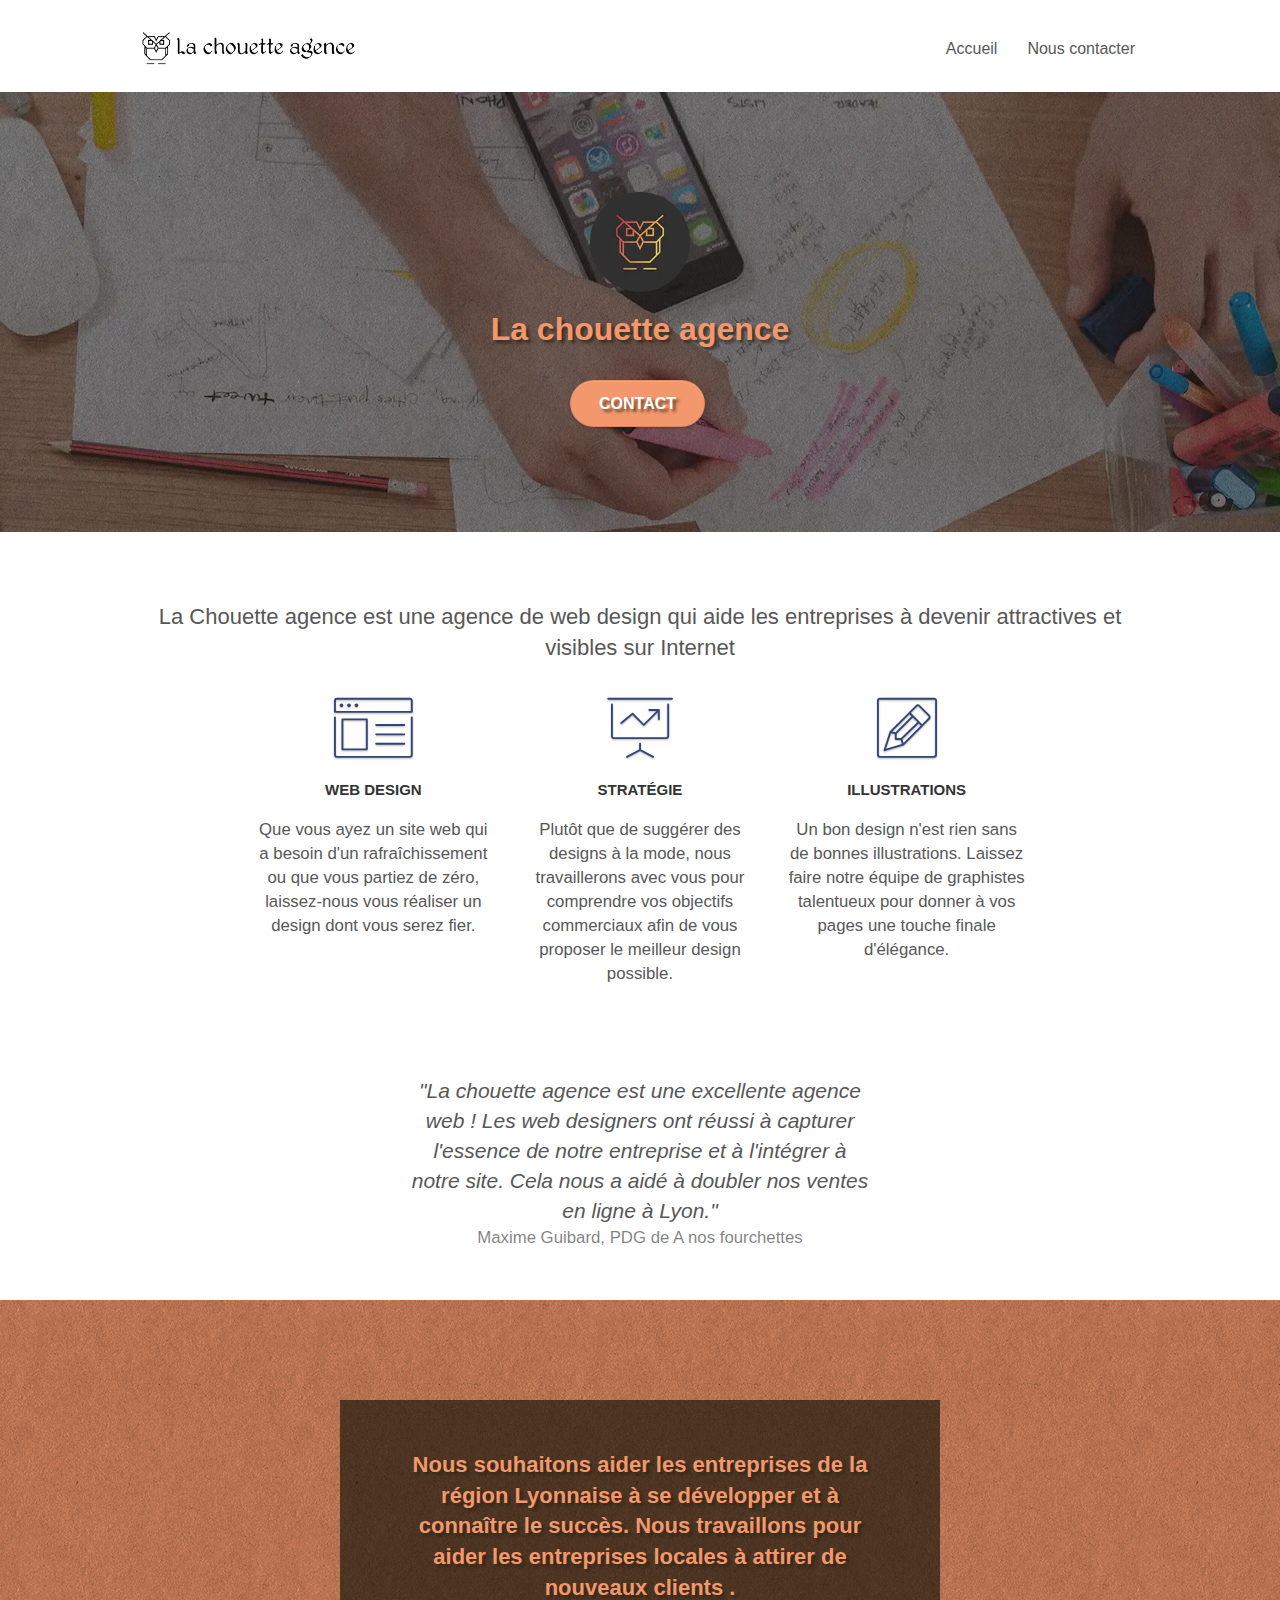
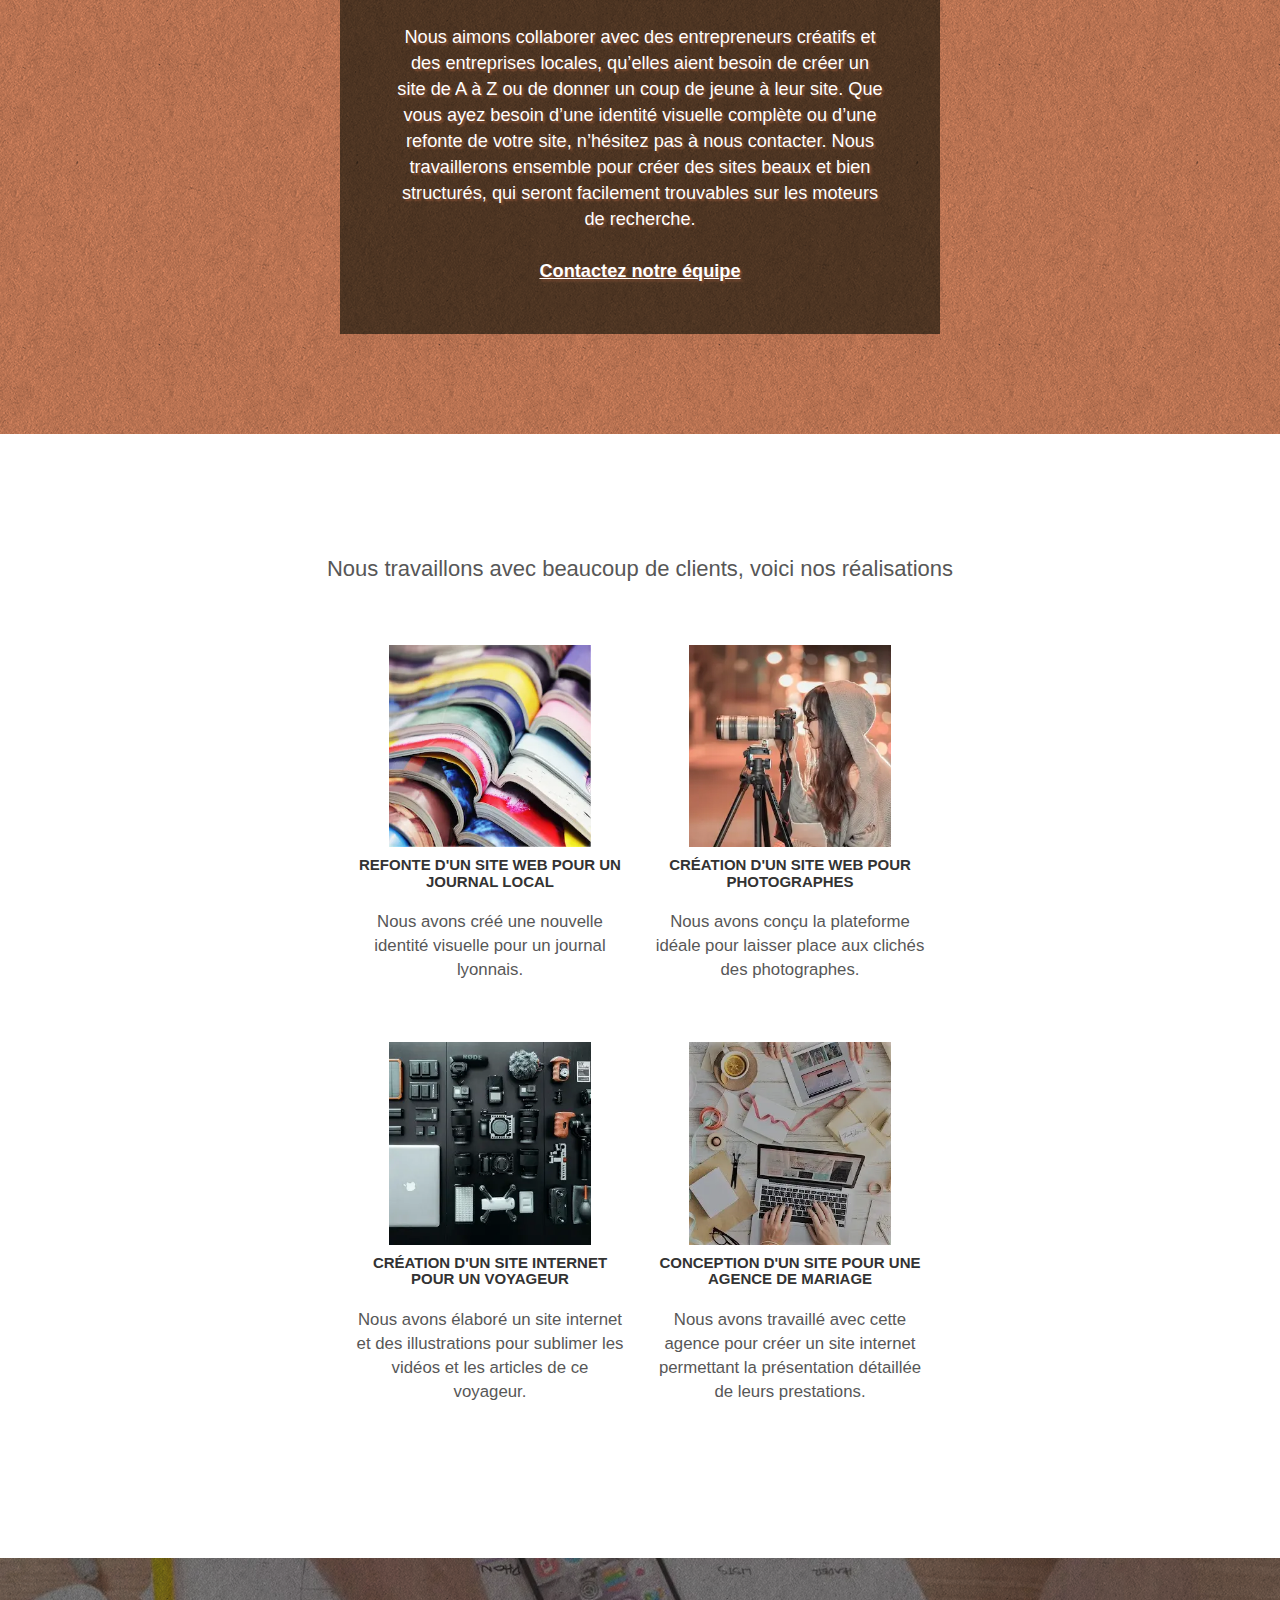
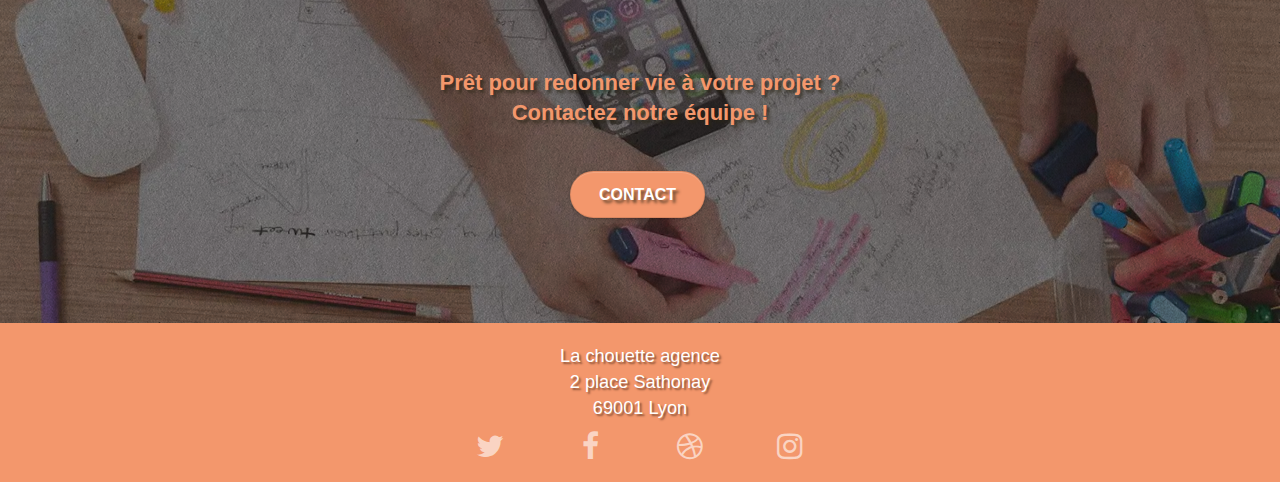
<file: index.html>
<!doctype html>
<html lang="fr">
<head>
    <meta charset="utf-8">
    <meta name="description" content="Entreprise de webdesign à Lyon, notre agence vous aidera à créer un site qui reflètera l'image de votre entreprise sur internet.">
    <meta name="viewport" content="width=device-width, initial-scale=1.0, viewport-fit=cover">
	<link rel="shortcut icon" type="image/png" href="favicon.webp">

	<link rel="stylesheet" type="text/css" href="css/bootstrap.min.css">
	<link rel="stylesheet" type="text/css" href="css/font-awesome.min.css">
	<link rel="stylesheet" type="text/css" href="css/et-line.min.css">
	<link rel="stylesheet" type="text/css" media="all" href="style.min.css">
    
	<title>La Chouette Agence - Entreprise webdesign Lyon</title>

    
<!-- Analytics -->
 <!-- Global site tag (gtag.js) - Google Analytics -->
<l async src="https://www.googletagmanager.com/gtag/js?id=G-HLX5SD9XJ7"></l>
<script>
  window.dataLayer = window.dataLayer || [];
  function gtag(){dataLayer.push(arguments);}
  gtag('js', new Date());

  gtag('config', 'G-HLX5SD9XJ7');
</script>
<!-- Analytics END -->

<!-- Facebook Meta Tags -->
<meta property="og:url" content="https://elena-lou.github.io/ElenaLouisiade_4_15032021/">
<meta property="og:type" content="website">
<meta property="og:title" content="La Chouette Agence - Entreprise webdesign Lyon">
<meta property="og:description" content="Entreprise de webdesign à Lyon, notre agence vous aidera à créer un site qui reflètera l'image de votre entreprise sur internet.">
<meta property="og:image" content="img/logo.webp" src="img/logo.webp">

<!-- Twitter Meta Tags -->
<meta name="twitter:card" content="summary_large_image">
<meta property="twitter:domain" content="elena-lou.github.io">
<meta property="twitter:url" content="https://elena-lou.github.io/ElenaLouisiade_4_15032021/">
<meta name="twitter:title" content="La Chouette Agence - Entreprise webdesign Lyon">
<meta name="twitter:description" content="Entreprise de webdesign à Lyon, notre agence vous aidera à créer un site qui reflètera l'image de votre entreprise sur internet.">
<meta name="twitter:image" content="img/logo.webp" src="img/logo.webp">
    
</head>
<body>
<!-- Principal conteneur -->
<div class="page-container">
    
<!-- bloc-0 -->
<header>
<div class="bloc bgc-white l-bloc " id="bloc-0">
	<div class="container bloc-sm">

		<nav class="navbar row">
			<div class="navbar-header">
				
				<a class="navbar-brand" href="index.html"><img src="img/la-chouette-agence.webp" alt="La chouette agence - création de site internet" height="40" /></a>
				<button id="nav-toggle" type="button" class="ui-navbar-toggle navbar-toggle" data-toggle="collapse" data-target=".navbar-1">
					<span class="sr-only">Toggle navigation</span><span class="icon-bar"></span><span class="icon-bar"></span><span class="icon-bar"></span>
				</button>
			</div>
			<div class="collapse navbar-collapse navbar-1 special-dropdown-nav">
				<ul class="site-navigation nav navbar-nav">
					<li>
						<a href="index.html">Accueil</a>
					</li>
					
					<li>
						<a href="page2.html">Nous contacter</a>
					</li>
				</ul>
			</div>
		</nav>
	</div>
</div>
</header>
<!-- bloc-0 END -->

<!-- bloc-1-presentation -->
<div class="bloc bgc-dark-slate-blue bg-banniere d-bloc bg-t-edge bloc-bg-texture texture-paper b-parallax" id="bloc-1-hero">
	<div class="container bloc-lg">
		<div class="row tight-width-whitespace">
			<div class="col-sm-12">
				<img src="img/logo.webp" class="center-block image-resize-mode" width="100" height="100" alt="Logo de la chouette agence, une chouette orange et jaune sur fond noir" />
				<h1 class="text-center hero-bloc-text tc-white ">
					La chouette agence
				</h1>
				<div class="text-center">
					<a href="page2.html" class="btn btn-lg btn-clean btn-rd cta-hero btn-atomic-tangerine" id="cta-hero">Contact</a>
				</div>
				
			</div>
		</div>
	</div>
</div>
<!-- bloc-1-presentation END -->

<!-- bloc-2-services -->
<div class="bloc bgc-white l-bloc" id="bloc-2-services">
	<div class="container bloc-md">
		<div class="row">
			<div class="col-sm-12 text-center">
				<h2>La Chouette agence est une agence de web design qui aide les entreprises à devenir attractives et visibles sur Internet</h2>
			</div>
		</div>
		<div class="row voffset-lg med-width-whitespace">
			<div class="col-sm-4">
				<div class="text-center">
					<span class="et-icon-browser sm-shadow icon-dark-slate-blue icons icon-lg"></span>
				</div>
				<h3 class="mg-md text-center">
					Web design
				</h3>
				<p class="text-center ">
					Que vous ayez un site web qui a besoin d'un rafraîchissement ou que vous partiez de zéro, laissez-nous vous réaliser un design dont vous serez fier.
				</p>
			</div>
			<div class="col-sm-4">
				<div class="text-center">
					<span class="et-icon-presentation sm-shadow icon-dark-slate-blue icons icon-lg"></span>
				</div>
				<h3 class="mg-md text-center">
					Stratégie
				</h3>
				<p class="text-center ">
					Plutôt que de suggérer des designs à la mode, nous travaillerons avec vous pour comprendre vos objectifs commerciaux afin de vous proposer le meilleur design possible.<br>
				</p>
			</div>
			<div class="col-sm-4">
				<div class="text-center">
					<span class="et-icon-edit sm-shadow icon-dark-slate-blue icons icon-lg"></span>
				</div>
				<h3 class="mg-md text-center">
					Illustrations
				</h3>
				<p class="text-center ">
					Un bon design n'est rien sans de bonnes illustrations. Laissez faire notre équipe de graphistes talentueux pour donner à vos pages une touche finale d'élégance.
				</p>
			</div>
		</div>
		<div class="row voffset-lg voffset">
			<div class="col-xs-12 col-md-8 col-md-offset-2 text-center">
				<figure>
    				<blockquote>
        				<p>"La chouette agence est une excellente agence web ! Les web designers ont réussi à capturer l'essence de notre entreprise et à l'intégrer à notre site. Cela nous a aidé à doubler nos ventes en ligne à Lyon."</p>
    				</blockquote>
    				<figcaption>Maxime Guibard, PDG de A nos fourchettes</figcaption>
				</figure>
			</div>
		</div>
	</div>
</div>
<!-- bloc-2-services END -->

<!-- bloc-3-what-i-do -->
<div class="bloc tc-white bgc-atomic-tangerine bg-presentation d-bloc bloc-bg-texture texture-paper b-parallax" id="bloc-3-what-i-do">
	<div class="container bloc-lg">
		<div class="row tight-width-whitespace black-background">
			<div class="col-sm-12">
				<h2 class="mg-md text-center tc-white">
					Nous souhaitons aider les entreprises de la région Lyonnaise à se développer et à connaître le succès. Nous travaillons pour aider les entreprises locales à attirer de nouveaux clients .<br>
				</h2>
				<p class="text-center white">
					Nous aimons collaborer avec des entrepreneurs créatifs et des entreprises locales, qu’elles aient besoin de créer un site de A à Z ou de donner un coup de jeune à leur site. Que vous ayez besoin d’une identité visuelle complète ou d’une refonte de votre site, n’hésitez pas à nous contacter. Nous travaillerons ensemble pour créer des sites beaux et bien structurés, qui seront facilement trouvables sur les moteurs de recherche.<br><br><a class="ltc-white bold-link" href="page2.html">Contactez notre équipe</a><br></p>
			</div>
		</div>
	</div>
</div>
<!-- bloc-3-what-i-do END -->

<!-- bloc-4-portfolio -->
<div class="bloc bgc-white bg-lines-h2-bg bg-repeat l-bloc" id="bloc-4-portfolio">
	<div class="container bloc-lg">
		<div class="row">
			<div class="col-sm-12 text-center">
				<h2>Nous travaillons avec beaucoup de clients, voici nos réalisations</h2>
			</div>
		</div>
		<div class="row tight-width-whitespace portfolio-row">
			<div class="col-sm-6">
				<a href="#" data-lightbox="img/1.webp" data-gallery-id="gallery-1" data-caption="Refonte d'un site web pour un journal local" data-frame="snapshot-lb"><img src="img/1.webp" alt="Magazines illustrant le nouveau site web d'un journal" class="img-responsive portfolio-thumb" /></a>
				<h3 class="mg-md text-center">
					Refonte d'un site web pour un journal local
				</h3>
				<p class="text-center">
					Nous avons créé une nouvelle identité visuelle pour un journal lyonnais.
				</p>
			</div>
			<div class="col-sm-6">
				<a href="#" data-lightbox="img/2.webp" data-gallery-id="gallery-1" data-caption="Création d'un site web pour photographes" data-frame="snapshot-lb"><img src="img/2.webp" class="img-responsive portfolio-thumb" alt="une des photographes nous ayant fait confiance pour la création de leur site web"/></a>
				<h3 class="mg-md text-center">
					Création d'un site web pour photographes
				</h3>
				<p class="text-center">
					Nous avons conçu la plateforme idéale pour laisser place aux clichés des photographes.
				</p>
			</div>
		</div>
		<div class="row tight-width-whitespace portfolio-row">
			<div class="col-sm-6">
				<a href="#" data-lightbox="img/3.webp" data-gallery-id="gallery-1" data-caption="Création d'un site internet pour un voyageur" data-frame="snapshot-lb"><img src="img/3.webp" class="img-responsive portfolio-thumb" alt="Matériel de photographie illustrant les articles du site web d'un voyageur"/></a>
				<h3 class="mg-md text-center">
					Création d'un site internet pour un voyageur
				</h3>
				<p class="text-center">
					Nous avons élaboré un site internet et des illustrations pour sublimer les vidéos et les articles de ce voyageur.
				</p>
			</div>
			<div class="col-sm-6">
				<a href="#" data-lightbox="img/4.webp" data-gallery-id="gallery-1" data-caption="Conception d'un site pour une agence de mariage" data-frame="snapshot-lb"><img src="img/4.webp" class="img-responsive portfolio-thumb" alt="Atelier de l'agence de mariage pour qui nous avons créer un site internet" /></a>
				<h3 class="mg-md text-center">
					Conception d'un site pour une agence de mariage
				</h3>
				<p class="text-center">
					Nous avons travaillé avec cette agence pour créer un site internet permettant la présentation détaillée de leurs prestations.
				</p>
			</div>
		</div>
	</div>
</div>
<!-- bloc-4-portfolio END -->

<!-- bloc-5-cta -->
<div class="bloc bgc-dark-slate-blue bg-banniere d-bloc bloc-bg-texture texture-paper" id="bloc-5-cta">
	<div class="container bloc-lg">
		<div class="row">
			<h2 class="mg-md text-center tc-white">
				Prêt pour redonner vie à votre projet ?<br>Contactez notre équipe !
			</h2>
			<div class="col-sm-12 text-center">
				<a href="page2.html" class="btn btn-atomic-tangerine btn-clean btn-rd btn-lg cta-hero">Contact</a>
			</div>
		</div>
	</div>
</div>

<!-- bloc-5-cta END -->

<!-- Footer - bloc-8 -->
<footer>
	<div class="bloc bgc-atomic-tangerine d-bloc" id="bloc-8">
		<div class="container bloc-sm">
			<div class="row">
				<div class="col-sm-12">
					<p class="text-center white">
						La chouette agence <br> 2 place Sathonay <br> 69001 Lyon
					</p>
					<div class="row row-no-gutters social">
						<div class="col-sm-3">
							<div class="text-center">
								<a class="social" href="#" title="Twitter"><span class="fa fa-twitter icon-md"></span></a>
							</div>
						</div>
						<div class="col-sm-3">
							<div class="text-center">
								<a class="social" href="#" title="Facebook"><span class="fa fa-facebook icon-md"></span></a>
							</div>
						</div>
						<div class="col-sm-3">
							<div class="text-center">
								<a class="social" href="#" title="Dribble"><span class="fa fa-dribbble icon-md"></span></a>
							</div>
						</div>
						<div class="col-sm-3">
							<div class="text-center">
								<a class="social" href="#" title="Instagram"><span class="fa fa-instagram icon-md"></span></a>
							</div>
						</div>
					</div>
					
				</div>
			</div>
		</div>
	</div>
</footer>
<!-- Footer - bloc-8 END -->

</div>
<!-- Principal conteneur END -->
    <script src="./js/jquery-2.1.0.min.js"></script>
	<script src="./js/bootstrap.min.js"></script>
	<script src="./js/blocs.min.js"></script>
	<script src="./js/jquery.touchSwipe.min.js" defer></script>
	<script src="./js/gmaps.min.js"></script>

</body>
</html>
</file>
<file: style.min.css>
body{margin:0;padding:0;background:#fff;overflow-x:hidden;-webkit-font-smoothing:antialiased;-moz-osx-font-smoothing:grayscale}a,button{transition:all .3s ease-in-out;outline:0!important}a:hover{text-decoration:none;cursor:pointer}#page-loading-blocs-notifaction{position:fixed;top:0;bottom:0;width:100%;z-index:100000;background:#fff url(img/pageload-spinner.gif) no-repeat center center}.bloc{width:100%;clear:both;background:50% 50% no-repeat;padding:0 50px;-webkit-background-size:cover;-moz-background-size:cover;-o-background-size:cover;background-size:cover;position:relative}.bloc .container{padding-left:0;padding-right:0}.bloc-lg{padding:100px 50px}.bloc-md{padding:50px}.bloc-sm{padding:20px 50px}.bg-b-edge,.bg-bl-edge,.bg-br-edge,.bg-center,.bg-l-edge,.bg-r-edge,.bg-repeat,.bg-t-edge,.bg-tl-edge,.bg-tr-edge{-webkit-background-size:auto!important;-moz-background-size:auto!important;-o-background-size:auto!important;background-size:auto!important}.bg-repeat{background:repeat}.bg-t-edge{background:top no-repeat}.bloc-bg-texture::before{content:"";background-size:2px 2px;position:absolute;top:0;bottom:0;left:0;right:0}.texture-paper::before{background:url(img/texture-paper.webp);background-size:280px 280px}.b-parallax{background-attachment:fixed}.d-bloc{color:rgba(255,255,255,.7)}.d-bloc button:hover{color:rgba(255,255,255,.9)}.d-bloc .icon-round,.d-bloc .icon-rounded,.d-bloc .icon-semi-rounded-a,.d-bloc .icon-semi-rounded-b,.d-bloc .icon-square{border-color:rgba(255,255,255,.9)}.d-bloc .divider-h span{border-color:rgba(255,255,255,.2)}.d-bloc .a-btn,.d-bloc .navbar a,.d-bloc .navbar-brand,.d-bloc a .icon-lg,.d-bloc a .icon-md,.d-bloc a .icon-sm,.d-bloc a .icon-xl,.d-bloc h1 a,.d-bloc h2 a,.d-bloc h3 a,.d-bloc h4 a,.d-bloc h5 a,.d-bloc h6 a,.d-bloc p a{color:rgba(255,255,255,.6)}.d-bloc .a-btn:hover,.d-bloc .navbar a:hover,.d-bloc .navbar-brand:hover,.d-bloc a:hover .icon-lg,.d-bloc a:hover .icon-md,.d-bloc a:hover .icon-sm,.d-bloc a:hover .icon-xl,.d-bloc h1 a:hover,.d-bloc h2 a:hover,.d-bloc h3 a:hover,.d-bloc h4 a:hover,.d-bloc h5 a:hover,.d-bloc h6 a:hover,.d-bloc p a:hover{color:rgba(255,255,255,1)}.d-bloc .navbar-toggle .icon-bar{background:rgba(255,255,255,1)}.d-bloc .btn-wire,.d-bloc .btn-wire:hover{color:rgba(255,255,255,1);border-color:rgba(255,255,255,1)}.d-bloc .panel{color:rgba(0,0,0,.5)}.d-bloc .panel button:hover{color:rgba(0,0,0,.7)}.d-bloc .panel icon{border-color:rgba(0,0,0,.7)}.d-bloc .panel .divider-h span{border-color:rgba(0,0,0,.1)}.d-bloc .panel .a-btn{color:rgba(0,0,0,.6)}.d-bloc .panel .a-btn:hover{color:rgba(0,0,0,1)}.d-bloc .panel .btn-wire,.d-bloc .panel .btn-wire:hover{color:rgba(0,0,0,.7);border-color:rgba(0,0,0,.3)}.d-bloc .panel,.l-bloc{color:rgba(0,0,0,.5)}.d-bloc .panel button:hover,.l-bloc button:hover{color:rgba(0,0,0,.7)}.l-bloc .icon-round,.l-bloc .icon-rounded,.l-bloc .icon-semi-rounded-a,.l-bloc .icon-semi-rounded-b,.l-bloc .icon-square{border-color:rgba(0,0,0,.7)}.d-bloc .panel .divider-h span,.l-bloc .divider-h span{border-color:rgba(0,0,0,.1)}.d-bloc .panel .a-btn,.l-bloc .a-btn,.l-bloc .navbar a,.l-bloc .navbar-brand,.l-bloc a .icon-lg,.l-bloc a .icon-md,.l-bloc a .icon-sm,.l-bloc a .icon-xl,.l-bloc h1 a,.l-bloc h2 a,.l-bloc h3 a,.l-bloc h4 a,.l-bloc h5 a,.l-bloc h6 a,.l-bloc p a{color:rgba(0,0,0,.6)}.d-bloc .panel .a-btn:hover,.l-bloc .a-btn:hover,.l-bloc .navbar a:hover,.l-bloc .navbar-brand:hover,.l-bloc a:hover .icon-lg,.l-bloc a:hover .icon-md,.l-bloc a:hover .icon-sm,.l-bloc a:hover .icon-xl,.l-bloc h1 a:hover,.l-bloc h2 a:hover,.l-bloc h3 a:hover,.l-bloc h4 a:hover,.l-bloc h5 a:hover,.l-bloc h6 a:hover,.l-bloc p a:hover{color:rgba(0,0,0,1)}.l-bloc .navbar-toggle .icon-bar{color:rgba(0,0,0,.6)}.d-bloc .panel .btn-wire,.d-bloc .panel .btn-wire:hover,.l-bloc .btn-wire,.l-bloc .btn-wire:hover{color:rgba(0,0,0,.7);border-color:rgba(0,0,0,.3)}.voffset{margin-top:30px}.voffset-lg{margin-top:80px}.row-no-gutters{margin-right:0;margin-left:0}.row.row-no-gutters>[class*=" col-"],.row.row-no-gutters>[class^=col-]{padding-right:0;padding-left:0}#bloc-1-hero h1{font-size:32px}.navbar{margin-bottom:0;z-index:1}.navbar-brand{height:auto;padding:3px 15px;font-size:25px;font-weight:600;line-height:44px;max-width:215px}.navbar-brand img{margin:0 5px 0 0;display:inline;width:55%;height:40px;min-width:215px}.navbar-brand img[src$=svg]{min-width:100px}.nav-center .navbar-brand img{margin:0}.navbar .nav{padding-top:2px;margin-right:-16px;float:right;z-index:1}.nav>li{float:left;margin-top:4px;font-size:16px}.navbar-nav .open .dropdown-menu>li>a{text-align:inherit}.nav>li a:focus,.nav>li a:hover{background:0 0}.navbar-toggle{margin:10px 10px 0 0;border:0}.navbar-toggle:hover{background:0 0!important}.navbar-toggle .icon-bar{background-color:rgba(0,0,0,.5);width:26px}.nav-invert .navbar .nav{float:left}.nav-invert .navbar-brand,.nav-invert .navbar-header{float:right;position:relative;z-index:2}@media (min-width:768px){.site-navigation{position:absolute;top:50%;right:20px;transform:translate(0,-50%);-webkit-transform:translateY(-50%)}.nav>li .dropdown-menu a,.nav>li .dropdown-menu a:hover{color:#484848}.nav-invert .site-navigation{left:0;right:0}.nav-center{text-align:center}.nav-center .navbar-header{width:100%}.nav-center .nav>li,.nav-center .navbar-brand,.nav-center .navbar-header{float:none;display:inline-block}.nav-center .site-navigation{position:relative;width:100%;right:0;margin-right:0;margin-top:20px}.nav-center.mini-nav .navbar-toggle{float:none;margin:10px auto 0}}.nav>li>.dropdown a{background:0 0!important;display:block;padding:14px 15px}nav .caret{margin:0 5px}.dropdown-menu .dropdown-menu{top:-8px;left:100%}.dropdown-menu .dropmenu-flow-right{top:100%;left:0;margin-left:-1px;border-top-left-radius:0;border-top-right-radius:0}.dropdown-menu .dropdown span{border:4px solid #000;border-top-color:transparent;border-right-color:transparent;border-bottom-color:transparent;margin:6px -5px 0 0!important;float:right}.mg-md{margin-top:10px;margin-bottom:20px}.mg-lg{margin-top:10px;margin-bottom:40px}.btn{margin:0 5px 5px 0}.btn.pull-right{margin:0 0 5px 5px}.btn-d,.btn-d:focus,.btn-d:hover{color:#fff;background:rgba(0,0,0,.3)}button{outline:0!important}.btn-rd{border-radius:40px}.btn-clean{border:1px solid rgba(0,0,0,.08);border-bottom-color:rgba(0,0,0,.1);text-shadow:0 1px 0 rgba(0,0,1,.1);box-shadow:0 1px 3px rgba(0,0,1,.25),inset 0 1px 0 0 rgba(255,255,255,.15)}.icon-md{font-size:30px!important}.icon-lg{font-size:60px!important}.sm-shadow{text-shadow:0 1px 2px rgba(0,0,0,.3)}.panel-sq,.panel-sq .panel-footer,.panel-sq .panel-heading{border-radius:0}.panel-rd{border-radius:30px}.panel-rd .panel-heading{border-radius:29px 29px 0 0}.panel-rd .panel-footer{border-radius:0 0 29px 29px}.form-control{border-color:rgba(0,0,0,.1);box-shadow:none}.scrollToTop{width:40px;height:40px;position:fixed;bottom:20px;right:20px;opacity:0;z-index:500;transition:all .3s ease-in-out}.scrollToTop span{margin-top:6px}.showScrollTop{font-size:14px;opacity:1}a[data-lightbox]{position:relative;display:block;text-align:center}a[data-lightbox]:hover::before{content:"+";font-family:HelveticaNeue-Light,"Helvetica Neue Light","Helvetica Neue",Helvetica,Arial;font-size:32px;width:50px;height:50px;margin-left:-25px;border-radius:50%;background:rgba(0,0,0,.6);color:#fff;font-weight:100;z-index:1;position:absolute;top:50%;transform:translateY(-50%);-webkit-transform:translateY(-50%)}a[data-lightbox]:hover img{opacity:.6;-webkit-animation-fill-mode:none;animation-fill-mode:none}#lightbox-modal{display:flex;align-items:center}#lightbox-modal .modal-dialog{width:90%;max-width:900px;margin:0 auto 0}#lightbox-modal .modal-dialog img{max-height:90vh;margin:0 auto}.lightbox-caption{padding:20px;color:#fff;background:rgba(0,0,0,.5);position:absolute;left:15px;right:15px;bottom:5px}.close-lightbox{color:#fff;font-size:30px;position:absolute;top:20px;right:20px;z-index:20;background:rgba(0,0,0,.5);border:none;line-height:30px;padding:0 9px 5px;opacity:.3}.close-lightbox:hover,.next-lightbox:hover,.prev-lightbox:hover{opacity:1;color:#fff}.next-lightbox,.prev-lightbox{font-size:20px;color:rgba(255,255,255,.9);background:rgba(0,0,0,.5);transition:all .2s ease-in-out;position:absolute;top:45%;z-index:1;opacity:.4}.next-lightbox{padding:6px 8px 1px 13px;right:25px}.prev-lightbox{padding:6px 13px 1px 10px;left:25px}.snapshot-lb .modal-body{padding-bottom:45px}.snapshot-lb .lightbox-caption{padding:0;color:rgba(0,0,0,.5);background:0 0}.btn,a,h1,h2,h3,h4,h5,h6,label,p{font-family:helvetica;font-weight:400;color:#575757!important}.container{max-width:1000px}.hero-bloc-text{font-size:38px}.hero-bloc-text-sub{font-size:36px}.statement-bloc-text{line-height:26px;font-style:italic;font-size:20px;text-align:center;font-weight:lighter;max-width:520px;margin:auto auto auto auto}p{font-size:1.2em}.tight-width-whitespace{max-width:600px;margin:auto auto auto auto}.h1{font-size:20px;font-family:"Open Sans"}.cta-hero{margin-top:22px;color:#fff!important;text-transform:uppercase;padding:12px 28px 12px 28px;font-size:16px;font-weight:700}.social{max-width:400px;margin:auto auto auto auto}h2{font-size:22px;line-height:1.4em}h3{font-size:15px;text-transform:uppercase;font-weight:700;color:#333!important}.med-width-whitespace{max-width:800px;margin:auto auto auto auto;box-shadow:0 0 0 #000}h1{color:#333!important}h4{color:#333!important}.icons{margin-bottom:14px;margin-top:24px}.white{color:#fff!important;font-size:1.3em;text-shadow:2px 2px 2px #8b5237}.portfolio-thumb{margin-bottom:24px;margin:auto;width:75%;height:75%}.portfolio-row{margin-bottom:44px;margin-top:50px}.avatar{box-shadow:0 4px 9px rgba(0,0,0,.3)}.black-background{background-color:rgba(41,35,20,.7);padding:40px 40px 40px 40px}.bold-link{font-weight:900;text-decoration:underline!important}.bgc-white{background-color:#fff}.bgc-dark-slate-blue{background-color:#364577}.bgc-atomic-tangerine{background-color:#f3976c}.tc-white{color:#f3976c!important;text-shadow:3px 3px 3px rgba(41,35,20,.7);font-weight:700;position:relative}.btn-atomic-tangerine{background:#f3976c;color:#fff!important;text-shadow:3px 3px 3px rgba(41,35,20,.7)}.btn-atomic-tangerine:hover{background:#c27956!important;color:#fff!important}.ltc-white{color:#fff!important}.ltc-white:hover{color:#ccc!important}.ltc-atomic-tangerine{color:#f3976c!important}.ltc-atomic-tangerine:hover{color:#c27956!important}.icon-dark-slate-blue{color:#364577!important;border-color:#364577!important}.bg-dots-bg{background-image:url(img/dots-bg.webp)}.bg-banniere{background-image:url(img/la-chouette-agence-banniere-min.webp);width:100%}.bg-presentation{background-image:url(img/image-de-presentation.webp);width:100%}blockquote{margin:0 auto;padding:0;width:70%;border:none}blockquote p{font-size:1.2em;font-style:italic}figcaption{font-size:1.2em}@media (max-width:1024px){.bloc{padding-left:20px;padding-right:20px}.bloc-tile-2.full-width-bloc .container,.bloc-tile-3.full-width-bloc .container,.bloc-tile-4.full-width-bloc .container,.bloc.full-width-bloc{padding-left:0;padding-right:0}}@media (max-width:992px) and (min-width:768px){.navbar .nav{max-width:80%}.nav-center.navbar .nav{max-width:100%}}@media only screen and (min-width:768px) and (max-width:1024px) and (orientation:landscape){.b-parallax{background-attachment:scroll}}@media only screen and (min-width:1024px) and (max-width:1366px) and (-webkit-min-device-pixel-ratio:1.5){.b-parallax{background-attachment:scroll}}@media (max-width:991px){.container{width:100%}.b-parallax{background-attachment:scroll}#hero-bloc,.page-container{overflow-x:hidden;position:relative}.bloc-group,.bloc-group .bloc{display:block;width:100%}}@media (max-width:767px){.page-container{overflow-x:hidden;position:relative}#disqus_thread,h1,h2,h3,h4,h5,h6,p{padding-left:10px!important;padding-right:10px!important}.b-parallax{background-attachment:scroll}.navbar .nav{padding-top:0;border-top:1px solid rgba(0,0,0,.2);float:none!important}.navbar.row{margin-left:0;margin-right:0}.site-navigation{position:inherit;transform:none;-webkit-transform:none;-ms-transform:none}.nav>li{margin-top:0;border-bottom:1px solid rgba(0,0,0,.1);background:rgba(0,0,0,.05);text-align:left;padding-left:15px;width:100%}.nav>li:hover{background:rgba(0,0,0,.08)}.dropdown .dropdown a .caret{float:none;margin:5px 0 0 10px!important;border:4px solid #000;border-bottom-color:transparent;border-right-color:transparent;border-left-color:transparent}#hero-bloc .navbar .nav{background:rgba(0,0,0,.8)}#hero-bloc .navbar .nav a{color:rgba(255,255,255,.6)}.hero{padding:50px 0}.hero-nav{left:-1px;right:-1px}.navbar-collapse{padding:0;overflow-x:hidden;-webkit-box-shadow:none;box-shadow:none}.nav-invert .navbar-header{float:none;width:100%}.nav-invert .navbar-toggle{float:left;margin-left:10px}.bloc{padding-left:0;padding-right:0}.bloc-lg,.bloc-xl,.bloc-xxl{padding:40px 0}.bloc-md,.bloc-sm{padding-left:0;padding-right:0}.bloc-fill-screen .fill-bloc-bottom-edge,.bloc-fill-screen .fill-bloc-top-edge,.bloc-tile-2 .container,.bloc-tile-3 .container,.bloc-tile-4 .container{padding-left:0;padding-right:0}.a-block{padding:0 10px}.btn-dwn{display:none}.voffset{margin-top:5px}.voffset-md{margin-top:20px}.voffset-lg{margin-top:30px}form{padding:5px}.close-lightbox{display:inline-block}.blocsapp-device-iphone5{background-size:216px 425px;padding-top:60px;width:216px;height:425px}.blocsapp-device-iphone5 img{width:180px;height:320px}}@media (max-width:400px){.bloc{padding-left:0;padding-right:0}}@media (max-width:767px){.bloc-mob-center-text{text-align:center}}
</file>
